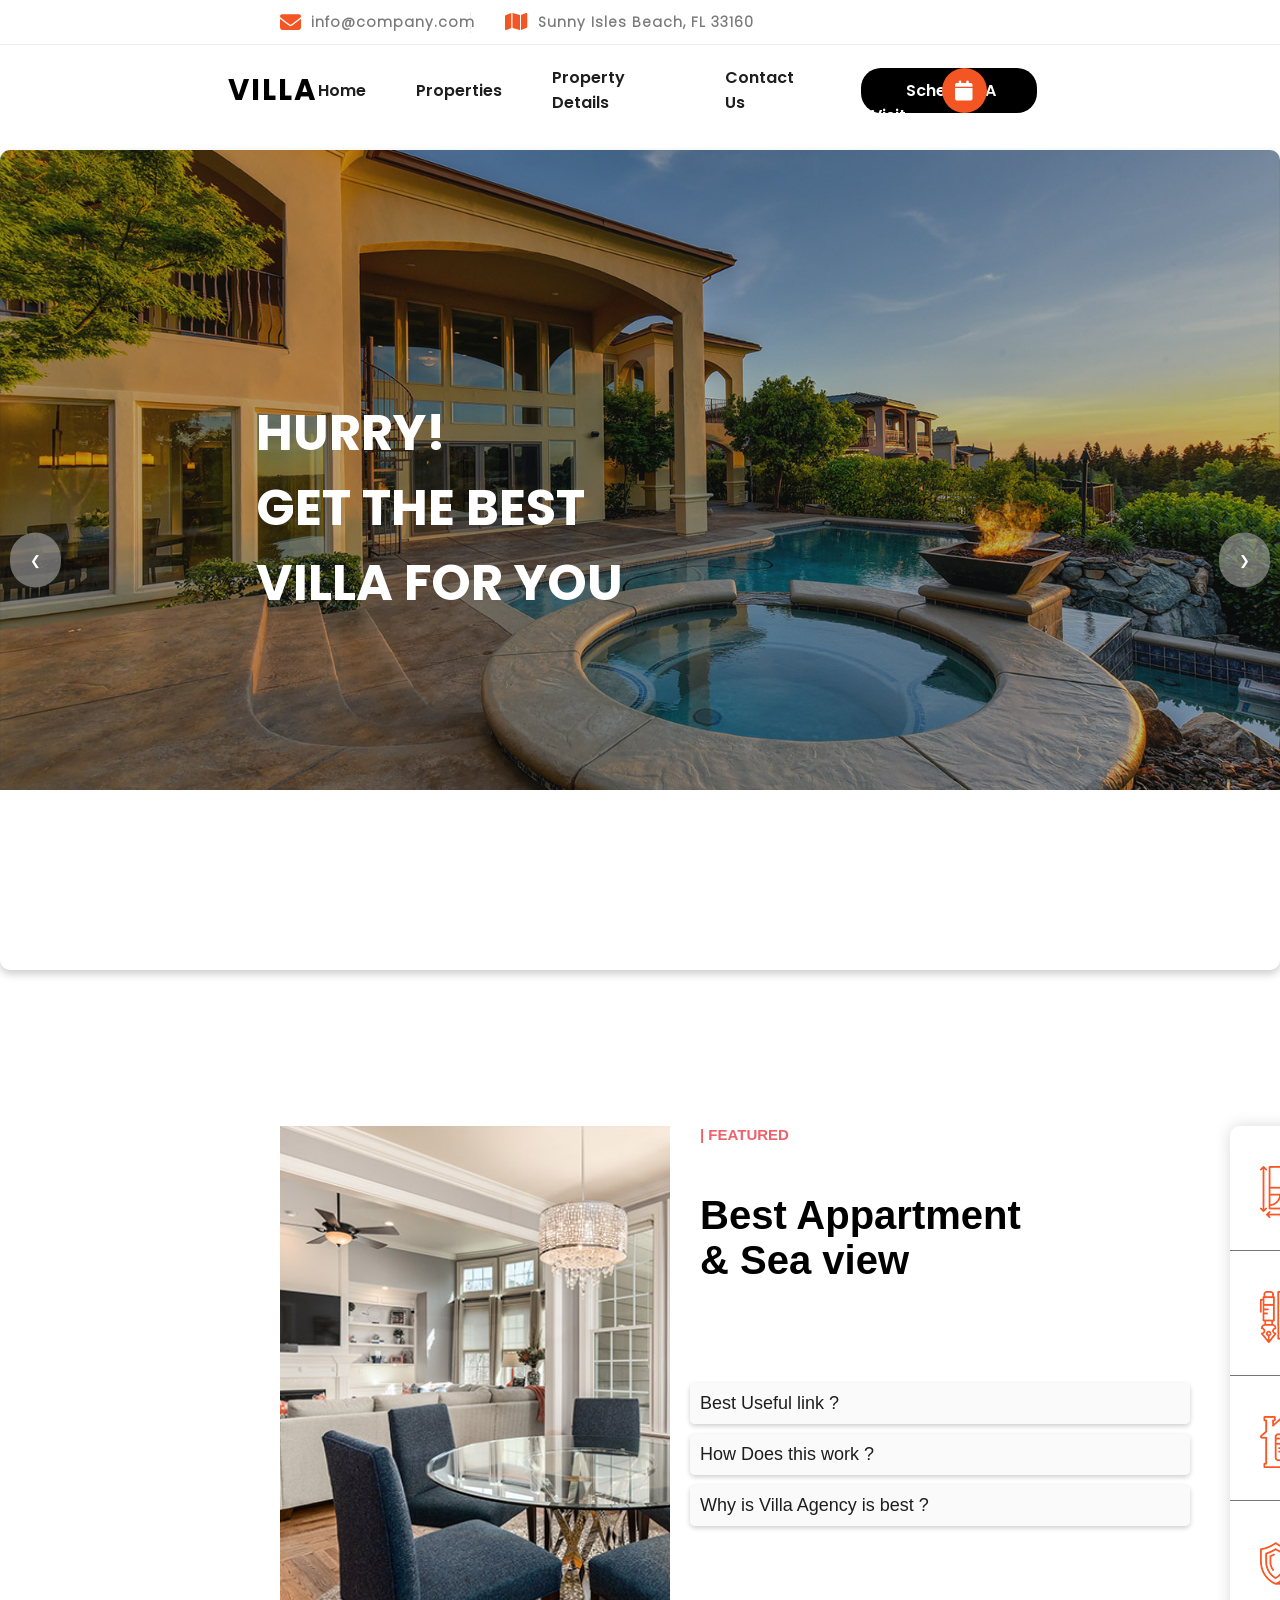
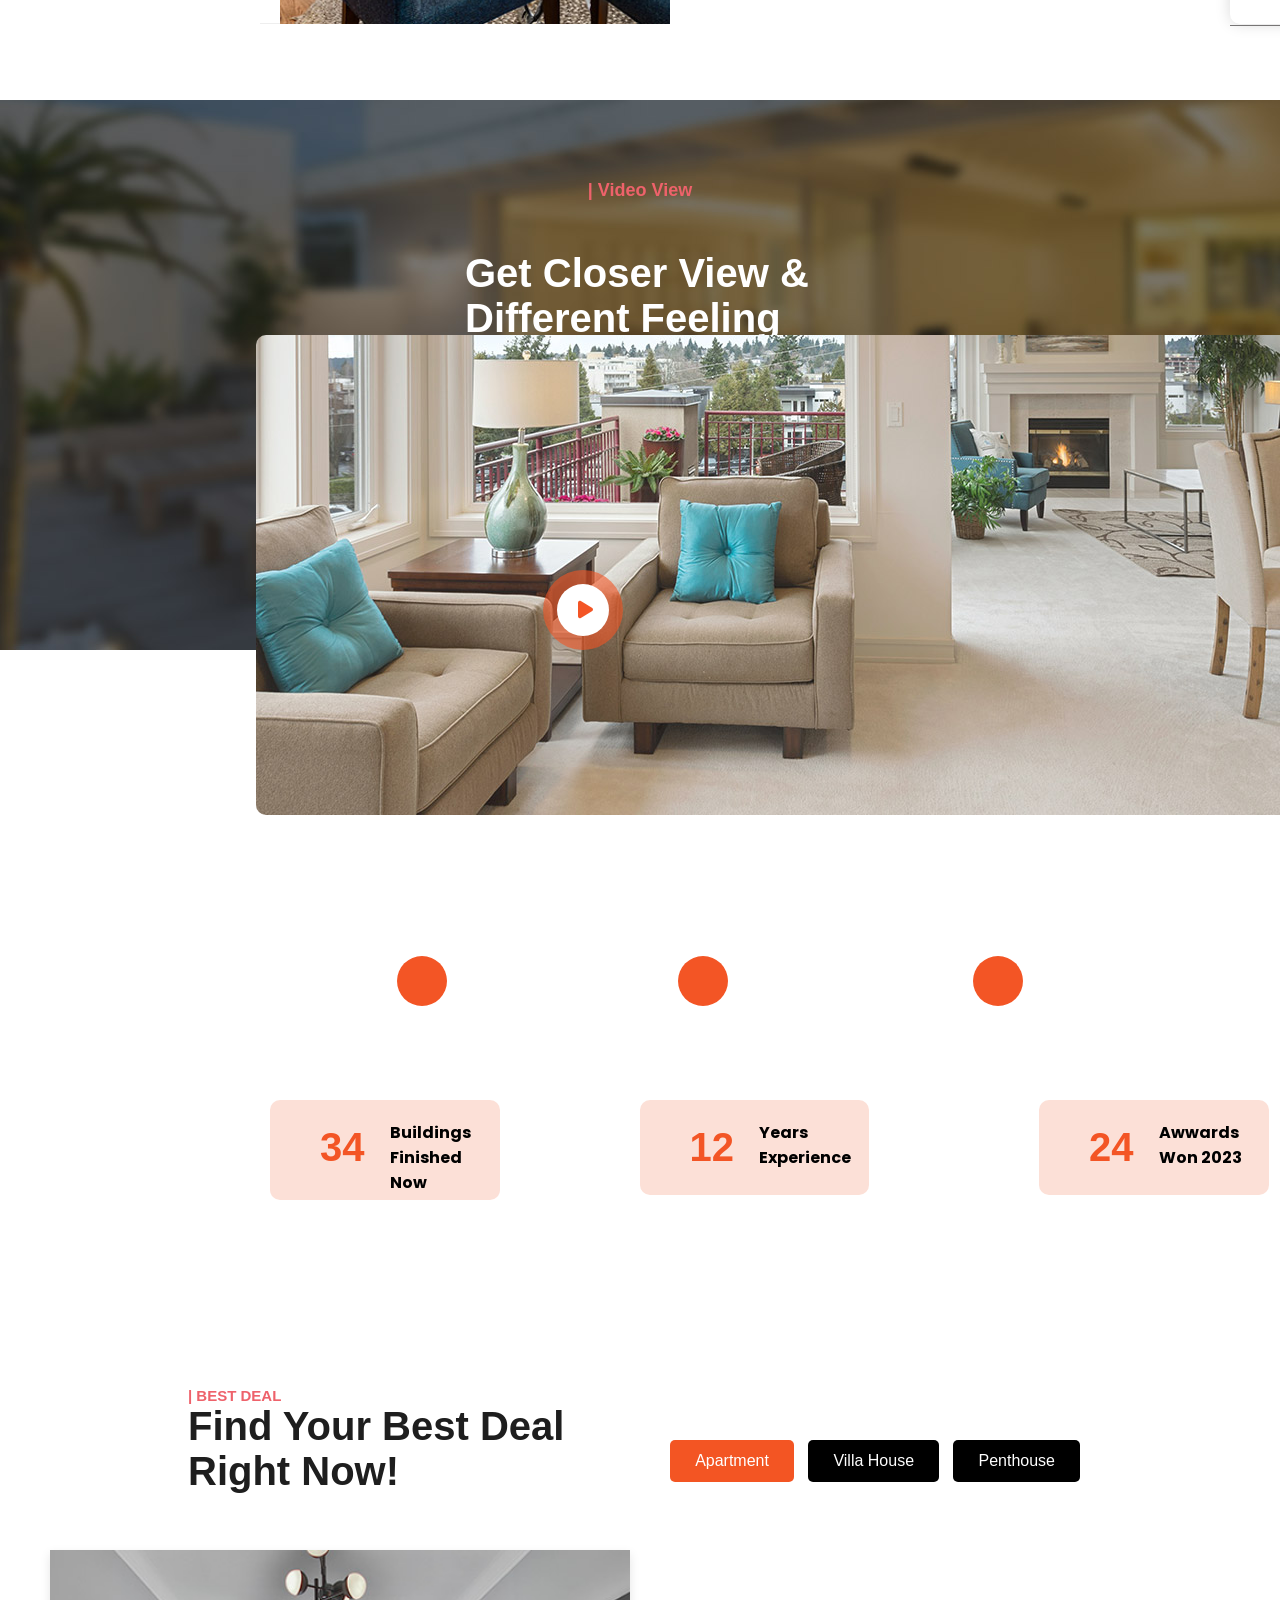
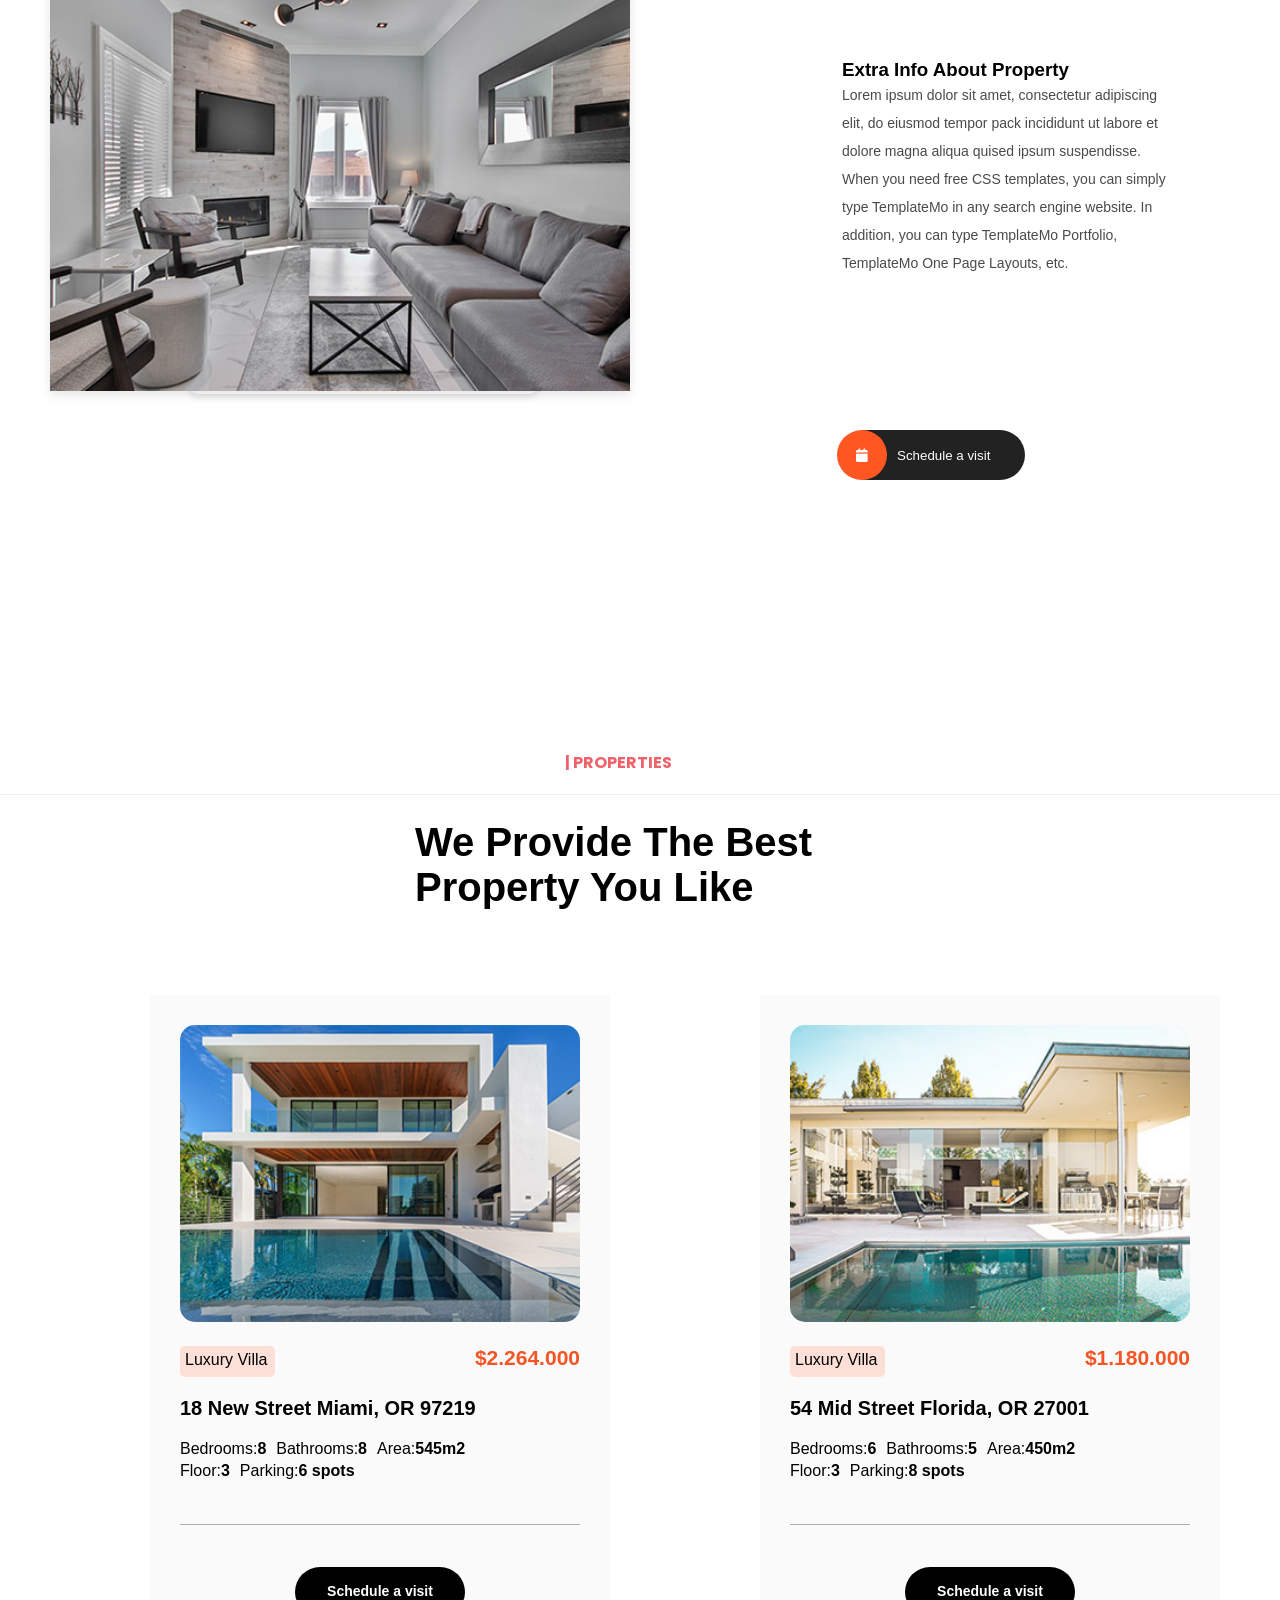
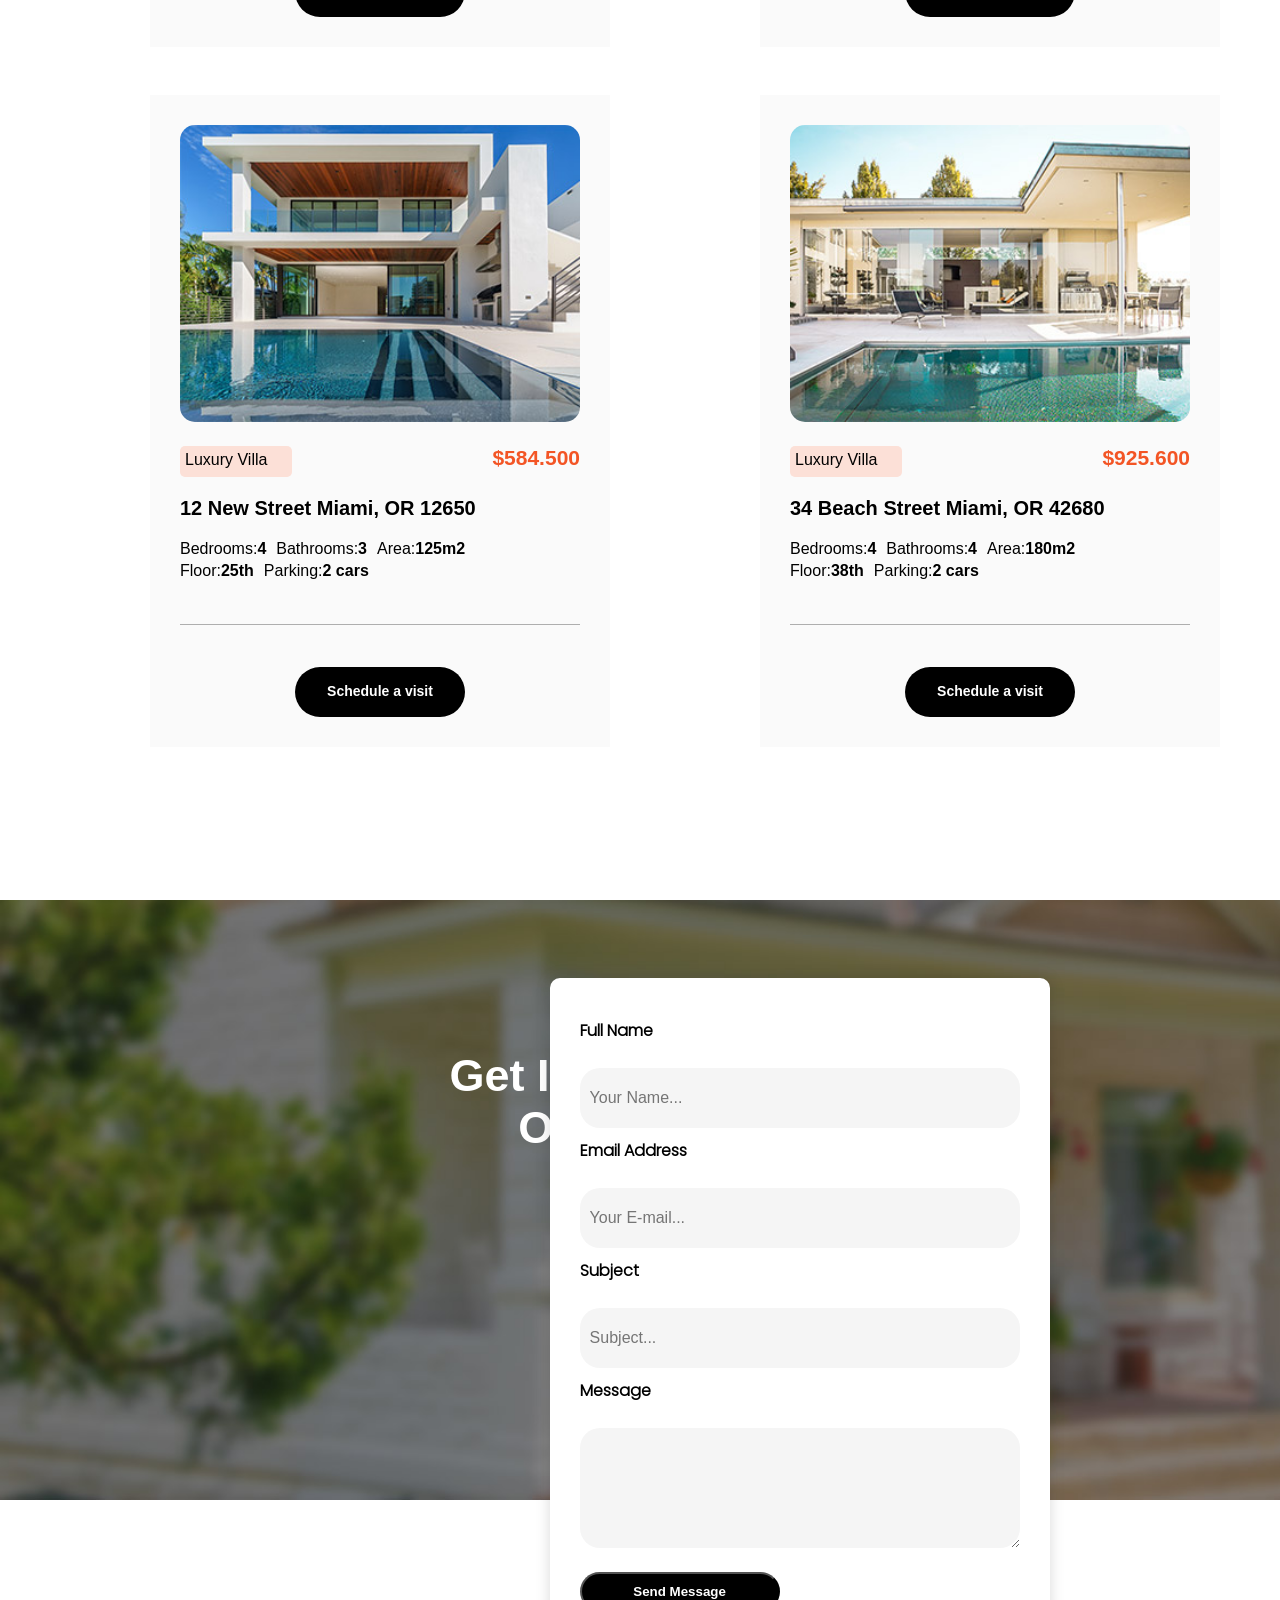
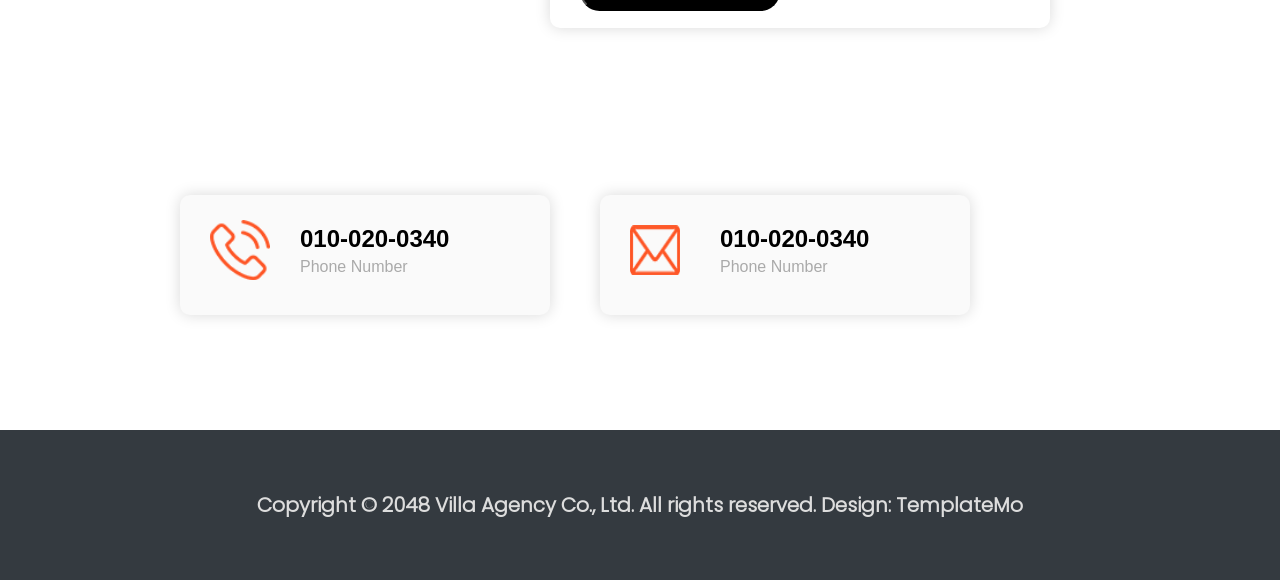
<file: index.html>
<!DOCTYPE html>
<html lang="en">
<head>
    <meta charset="UTF-8">
    <meta name="viewport" content="width=device-width, initial-scale=1.0">
    <title>villa</title>
  <link rel="stylesheet" href="project.css">
  <link rel="stylesheet" href="https://cdnjs.cloudflare.com/ajax/libs/font-awesome/6.7.2/css/all.min.css">
</head>
<body>
    <section class="s1">
   <div class="d1" >
    <div class="icon">
     <div class="i1">
      <i style="color: #f35525;" class="fa-solid fa-envelope"></i>
      <h1>info@company.com</h1>
     </div>
     <div class="i2">
      <i style="color: #f35525;"  class="fa-solid fa-map"></i>
      <h1> Sunny Isles Beach, FL 33160</h1>
     </div>
  
    </div>
    <div class="socialmedia">
      <i class="fa-brands fa-facebook"></i>
      <i class="fa-brands fa-twitter"></i>
      <i class="fa-brands fa-linkedin"></i>
      <i class="fa-brands fa-instagram"></i>
    </div>
   </div>
  <div class="d2">
    <nav onscroll=" change()"> 
        <div class="logo"> 
            <h1>VILLA</h1>

        </div> 
        <ul id="menuList"> 
            <li><a href="project591.html">Home</a></li> 
            <li><a href="property.html">Properties</a></li> 
            <li><a href="">Property Details </a></li> 
            <li><a href="">Contact Us</a></li> 
            <li class="home1">
           
              <a href="#"> Schedule A Visit</a>
            </li>
          
              <i class="fa-solid fa-calendar"></i>
          
        </ul> 
        <div class="menu-icon"> 
            <!-- <i class="fa-solid fa-bars"></i> -->
            <i class="fa-solid fa-bars-staggered" onclick="toggleMenu()"></i> 
        </div> 
    </nav> 
  </div>
  </section>
   <section class="s2">
    <div class="slider-container">
      <div class="slider">
          <div class="slide"><img src="banner-01.jpg" alt="Image 1">
            <div class="head1">
              <h2>Hurry!<br>Get the Best Villa For You</h2>
        
              </div>
            </div>
          <div class="slide"><img src="banner-02 copy.jpg" alt="Image 2"></div>
          <div class="slide"><img src="banner-03.jpg " alt="Image 3"></div>      
    </div>
     
      <button class="prev" onclick="moveSlide(-1)">&#10094;</button>
      <button class="next" onclick="moveSlide(1)">&#10095;</button>
  </div>
  </section>
  <section class="s3">
   <div class="d1">
    <img src="featured.jpg" alt="">
   </div>
   <div class="d2">
   <h6>
    | featured
   </h6>
   <h2>
    Best Appartment & Sea view
   </h2>
   <div class="btns">
    <div class="accordion">
      <div class="accordion-item">
          <button class="accordion-header">Best Useful link ?</button>
          <div class="accordion-content">Get <strong>the best villa</strong> website template in HTML CSS and Bootstrap for your business. TemplateMo provides you the best free CSS templates in the world. Please tell your friends about it.</div>
      </div>
      <div class="accordion-item">
          <button class="accordion-header">How Does this work ?</button>
          <div class="accordion-content">Dolor <strong>almesit amet</strong>, consectetur adipiscing elit, sed doesn't eiusmod tempor incididunt ut labore consectetur adipiscing elit, sed do eiusmod tempor incididunt ut labore et dolore magna aliqua.
            .</div>
      </div>
      <div class="accordion-item">
          <button class="accordion-header">Why is Villa Agency is best ?</button>
          <div class="accordion-content">Dolor <strong>almesit amet</strong>, consectetur adipiscing elit, sed doesn't eiusmod tempor incididunt ut labore consectetur adipiscing elit, sed do eiusmod tempor incididunt ut labore et dolore magna aliqua.

          </div>
      </div>
  </div>
   </div>
   </div>
   <div class="d3">
    <div class="icons">
    <div class="pic">
     <img src="info-icon-01.png" alt="#">
    </div>
    <div class="pic1">
    <h1>250 m2</h1>
    <p>Total Flat Space</p>
    </div>
    </div>
    <div class="icons">
      <div class="pic2">
      <img src="info-icon-02.png" alt="">
      </div> 
      <div class="pic3">
      <h1>Contract</h1>
      <p>Contract Ready</p>
      </div>
    </div>
    <div class="icons">
      <div class="pic4">
    <img src="info-icon-03.png" alt="">
      </div>
      <div class="pic5">
     <h1>Payment</h1>
      <p>Payment Process</p>
      </div>
    </div>
    <div class="icons" >
      <div class="pic6">
      <img src="info-icon-04.png" alt="">
      </div>
       <div class="pic7">
         <h1>Safety</h1>
         <p>24/7 Under Control</p>
      </div>
    </div>
   </div>

  </section>
  
  <section class="s4">
    <div class="image1">
     <h1>| Video View</h1>
     <h2>Get Closer View & 
      Different Feeling</h2>
    </div>
    <div class="Video1">
      <img src="video-frame.jpg" alt="">
      <div class="icon1"><a href="https://www.youtube.com/"><i class="fa-solid fa-play"></i></a></div>
    </div>
    <div class="cards">
      <div class="cardss"> 
        <div class="card1">
            <h1>34</h1>
            <p>Buildings
              Finished Now</p>
              <span style="background-color: #f35525;">
              </span>
       </div>
       
        <div class="card2">
            <h1>12</h1>
            <p>Years
              Experience</p>
              <span style="background-color: #f35525;">
      
              </span>
       </div>
       
          <div class="card3">
            <h1>24</h1>
            <p> Awwards
              Won 2023</p>
              <span style="background-color: #f35525;">
      
              </span>
          </div>
       </div>
    </div>
  </section>
   <section class="s5">
    
      <div class="inr">
          <div class="property-content">
          <h3 class="best-deal">| BEST DEAL</h3>
          <h1>Find Your Best Deal Right Now!</h1>
          <div class="property-info">
              <div class="info-box">
                  <p>Total Flat Space <span>185 m2</span></p>
                  <p>Floor number <span>34th</span></p>
                  <p>Number of rooms <span>6</span></p>
                  <p>Parking Available <span>Yes</span></p>
                  <p>Payment Process <span>Bank</span></p>
              </div>
          </div>
          <div class="property-buttons">
              <button class="active">Apartment</button>
              <button>Villa House</button>
              <button>Penthouse</button>
          </div>
      </div>
      <div class="property-image">
          <img src="deal-01.jpg" alt="Property Image">
      </div>
      <div class="property-extra">
          <h3 class="#1E1E1E">Extra Info About Property</h3>
          <p>Lorem ipsum dolor sit amet, consectetur adipiscing elit, do eiusmod tempor pack incididunt ut labore et dolore magna aliqua quised ipsum suspendisse.</p>
          <p>When you need free CSS templates, you can simply type TemplateMo in any search engine website. In addition, you can type TemplateMo Portfolio, TemplateMo One Page Layouts, etc.</p>
          <!-- <button class="schedule-btn">&#128197; Schedule a visit</button> -->

          <button class="button">
              <div class="icon"><a href=""><i class="fa-solid fa-calendar"></i></a>
              </div>
              Schedule a visit
            </button>
      </div>
      
      </div>
  
   </section>
   
   <section class="s6">
       <div class="d1">
        <h2>| Properties</h2>
        <h1>
          We Provide The Best Property You Like
        </h1>
       </div>
  
    <div class="d2">
      <div class="d21">
        <div class="image2">
          <img src="property-01.jpg" alt="#">
          <div class="hello">
           <p>Luxury Villa</p>
           <h1>$2.264.000</h1>
          </div>
          <div class="hello1">
            <h2>18 New Street Miami, OR 97219</h2>
          </div>
          <div class="hello2"> 
            Bedrooms: <strong> 8</strong> <p> Bathrooms:</p> <strong> 8</strong> <p>Area:</p> <strong>545m2</strong> 
            
          </div>
           <div class="hello21">
             Floor: <strong>3 </strong> <p>Parking:</p> <strong>6 spots</strong>
            </div>
            <div class="hello3">
              <button>
                <h1>
                  Schedule a visit
                </h1>
              </button>
            </div>
        </div>
      </div>
      <div class="d21">
        <div class="image2">
          <img src="property-02.jpg" alt="#">
          <div class="hello">
           <p>Luxury Villa</p>
           <h1>$1.180.000</h1>
          </div>
          <div class="hello1">
            <h2>54 Mid Street Florida, OR 27001</h2>
          </div>
          <div class="hello2"> 
            Bedrooms: <strong> 6</strong> <p> Bathrooms:</p> <strong> 5</strong> <p>Area:</p> <strong>450m2</strong> 
            <br>  
          </div>
           <div class="hello21">
             Floor: <strong>3 </strong> <p>Parking:</p> <strong>8 spots</strong>
            </div>
            <div class="hello3">
              <button class="btn1">
                <h1>
                  Schedule a visit
                </h1>
              </button>
            </div>
        </div>
      </div>
      <div class="d21">
        <div class="image2">
          <img src="property-03.jpg" alt="#">
          <div class="hello">
           <p>Luxury Villa</p>
           <h1>$1.460.000</h1>
          </div>
          <div class="hello1">
            <h2>26 Old Street Miami, OR 38540</h2>
          </div>
          <div class="hello2"> 
            Bedrooms: <strong> 5</strong> <p> Bathrooms:</p> <strong> 4</strong> <p>Area:</p> <strong>225m2</strong> 
            <br>  
          </div>
           <div class="hello21">
             Floor: <strong>3 </strong> <p>Parking:</p> <strong>10 spots</strong>
            </div>
            <div class="hello3">
              <button>
                <h1>
                  Schedule a visit
                </h1>
              </button>
            </div>
        </div>
      </div>
    </div>
    <div class="d3">
      <div class="d21">
        <div class="image2">
          <img src="property-01.jpg" alt="#">
          <div class="hello">
           <p>Luxury Villa</p>
           <h1>$584.500</h1>
          </div>
          <div class="hello1">
            <h2>12 New Street Miami, OR 12650</h2>
          </div>
          <div class="hello2"> 
            Bedrooms: <strong> 4</strong> <p> Bathrooms:</p> <strong> 3</strong> <p>Area:</p> <strong>125m2</strong> 
            
          </div>
           <div class="hello21">
             Floor: <strong>25th </strong> <p>Parking:</p> <strong>2 cars</strong>
            </div>
            <div class="hello3">
              <button>
                <h1>
                  Schedule a visit
                </h1>
              </button>
            </div>
        </div>
      </div>
      <div class="d21">
        <div class="image2">
          <img src="property-02.jpg" alt="#">
          <div class="hello">
           <p>Luxury Villa</p>
           <h1>$925.600</h1>
          </div>
          <div class="hello1">
            <h2>34 Beach Street Miami, OR 42680</h2>
          </div>
          <div class="hello2"> 
            Bedrooms: <strong> 4</strong> <p> Bathrooms:</p> <strong> 4</strong> <p>Area:</p> <strong>180m2</strong> 
            <br>  
          </div>
           <div class="hello21">
             Floor: <strong>38th </strong> <p>Parking:</p> <strong>2 cars</strong>
            </div>
            <div class="hello3">
              <button class="btn1">
                <h1>
                  Schedule a visit
                </h1>
              </button>
            </div>
        </div>
      </div>
      <div class="d21">
        <div class="image2">
          <img src="property-03.jpg" alt="#">
          <div class="hello">
           <p>Luxury Villa</p>
           <h1>$450.000</h1>
          </div>
          <div class="hello1">
            <h2>22 New Street Portland, OR 16540</h2>
          </div>
          <div class="hello2"> 
            Bedrooms: <strong> 3</strong> <p> Bathrooms:</p> <strong> 2</strong> <p>Area:</p> <strong>126m2</strong> 
            <br>  
          </div>
           <div class="hello21">
             Floor: <strong>26th</strong> <p>Parking:</p> <strong>3 cars</strong>
            </div>
            <div class="hello3">
              <button>
                <h1>
                  Schedule a visit
                </h1>
              </button>
            </div>
        </div>
      </div>
    </div>
   </section>

   <section class="s7">
    <div class="text"> <h2>| Contact Us</h2>
      <h1>Get In Touch With Our Agents</h1>
    </div>
      <div class="container">
        <form>
            <label for="name">Full Name</label>
            <input type="text" id="name" placeholder="Your Name...">
            
            <label for="email">Email Address</label>
            <input type="email" id="email" placeholder="Your E-mail...">
            
            <label for="subject">Subject</label>
            <input type="text" id="subject" placeholder="Subject...">
            
            <label for="message">Message</label>
            <textarea 
                 id="message" placeholder="Your Message.." >
             
            </textarea>
            
            <button type="submit" class="btn">Send Message</button>
        </form>
    </div>
   </section>
   <section class="s8">
      <div class="Contacts">
        <div class="call">
         <div class="phone">
          <img src="phone-icon.png" alt="">
         </div>
         <div class="text">
          <h2>010-020-0340</h2>
          <a href=""> Phone Number</a>
         </div>
        </div>
        <div class="mail">
          <div class="phone">
            <img src="email-icon.png" alt="">
           </div>
          <div class="text">
            <h2>010-020-0340</h2>
            <a href=""> Phone Number</a>
           </div>
        </div>
      </div>



      <div class="copyright">
        <h1>Copyright © 2048 Villa Agency Co., Ltd. All rights reserved. Design: TemplateMo</h1>
      </div>
   </section>

































    <script> 
      let menuList = document.getElementById("menuList") 
      menuList.style.maxHeight = "0px"; 

      function toggleMenu(){ 
          if(menuList.style.maxHeight == "0px") 
          { 
              menuList.style.maxHeight = "300px"; 
          } 
          else{ 
              menuList.style.maxHeight = "0px"; 
          } 
      } 
      let slideIndex = 0;
        const slides = document.querySelectorAll(".slide");
        function moveSlide(n) {
            slideIndex += n;
            if (slideIndex >= slides.length) 
            slideIndex = 0;
            if (slideIndex < 0) 
            slideIndex = slides.length - 1;
            document.querySelector(".slider").style.transform = `translateX(${-slideIndex * 100}%)`;
        }
      let animate =  document.querySelectorAll(".accordion-header").forEach(button => {
            button.addEventListener("click", () => {
                const accordionItem = button.parentElement;
                accordionItem.classList.toggle("active");
                
            });
        });
        

  </script>  
</body>
</html>
</file>
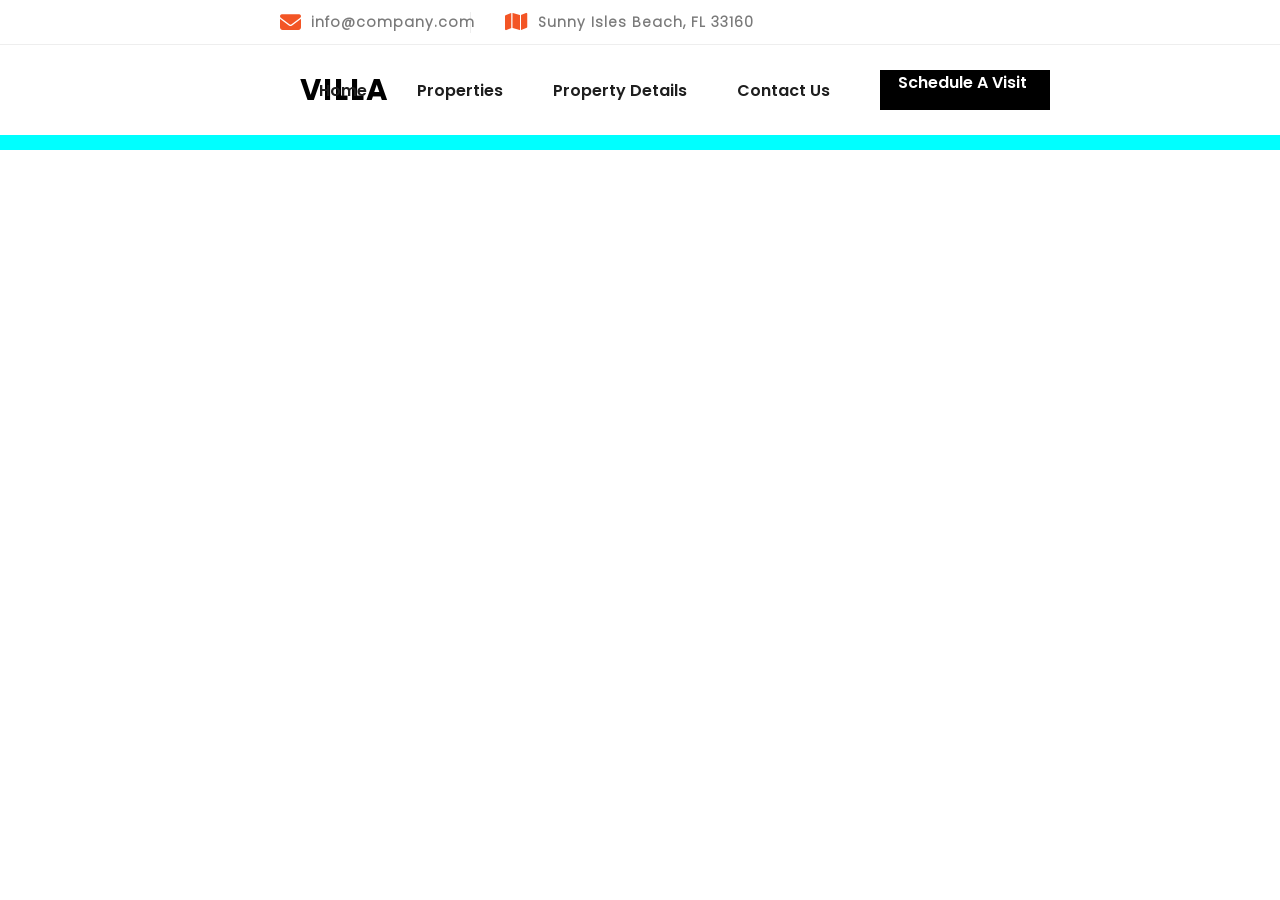
<file: property.html>
<!DOCTYPE html>
<html lang="en">
<head>
    <meta charset="UTF-8">
    <meta name="viewport" content="width=device-width, initial-scale=1.0">
    <title>villa property-01</title>
    <link rel="stylesheet" href="propery.css">
  <link rel="stylesheet" href="https://cdnjs.cloudflare.com/ajax/libs/font-awesome/6.7.2/css/all.min.css">

</head>
<body>
    <section class="s1">
        <div class="d1" >
         <div class="icon">
          <div class="i1">
           <i style="color: #f35525;" class="fa-solid fa-envelope"></i>
           <h1>info@company.com</h1>
          </div>
          <div class="i2">
           <i style="color: #f35525;"  class="fa-solid fa-map"></i>
           <h1> Sunny Isles Beach, FL 33160</h1>
          </div>
       
         </div>
         <div class="socialmedia">
           <i class="fa-brands fa-facebook"></i>
           <i class="fa-brands fa-twitter"></i>
           <i class="fa-brands fa-linkedin"></i>
           <i class="fa-brands fa-instagram"></i>
         </div>
        </div>
       <div class="d2">
         <nav> 
             <div class="logo"> 
                 <h1>VILLA</h1> 
             </div> 
             <ul id="menuList"> 
                 <li><a href="project591.html">Home</a></li> 
                 <li><a href="">Properties</a></li> 
                 <li><a href="">Property Details </a></li> 
                 <li><a href="">Contact Us</a></li> 
                 <li class="home1">
                   <i class="fa-solid fa-calendar"></i>
                   <a href="#"> Schedule A Visit</a>
                 </li>
                 
             </ul> 
             <div class="menu-icon"> 
                 <!-- <i class="fa-solid fa-bars"></i> -->
                 <i class="fa-solid fa-bars-staggered" onclick="toggleMenu()"></i> 
             </div> 
         </nav> 
       </div>
       </section>

       <section>

       </section>
</body>
</html>
</file>
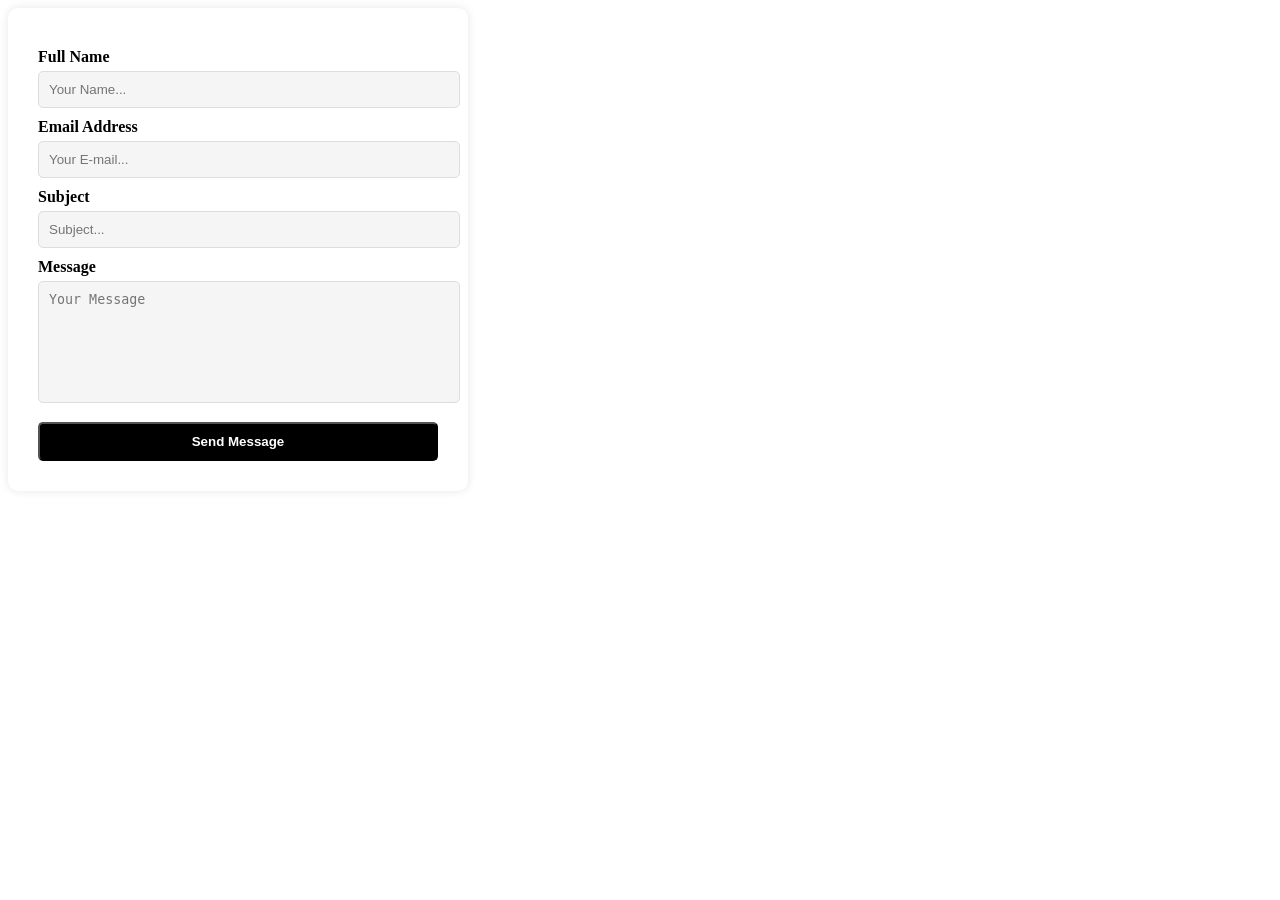
<file: timepass2.html>
<!DOCTYPE html>
<html lang="en">
<head>
    <meta charset="UTF-8">
    <meta name="viewport" content="width=device-width, initial-scale=1.0">
    <title>Contact Form</title>
    <style>
        .d5 {
            font-family: Arial, sans-serif;
            background-color: #f8f9fa;
            display: flex;
            justify-content: center;
            align-items: center;
            height: 100vh;
            margin: 0;
        }
        .container {
            background: #fff;
            padding: 30px;
            border-radius: 10px;
            box-shadow: 0 0 10px rgba(0, 0, 0, 0.1);
            width: 400px;
        }
        label {
            font-weight: bold;
            display: block;
            margin: 10px 0 5px;
        }
        input, textarea {
            width: 100%;
            padding: 10px;
            border: 1px solid #ddd;
            border-radius: 5px;
            background: #f5f5f5;
            outline: none;
        }
        textarea {
            height: 100px;
            resize: none;
        }
        .btn {
            display: block;
            width: 100%;
            background: black;
            color: white;
            padding: 10px;
            text-align: center;
            border-radius: 5px;
            margin-top: 15px;
            text-decoration: none;
            font-weight: bold;
        }
        .btn:hover {
            background: #333;
        }
    </style>
</head>
<body>
    <div class="container">
        <form>
            <label for="name">Full Name</label>
            <input type="text" id="name" placeholder="Your Name...">
            
            <label for="email">Email Address</label>
            <input type="email" id="email" placeholder="Your E-mail...">
            
            <label for="subject">Subject</label>
            <input type="text" id="subject" placeholder="Subject...">
            
            <label for="message">Message</label>
            <textarea id="message" placeholder="Your Message"></textarea>
            
            <button type="submit" class="btn">Send Message</button>
        </form>
    </div>
</body>
</html>
</file>
<file: project.css>
*{
    margin: 0%;
    padding: 0%;
    box-sizing: border-box;
}
/* body{
  position: relative;
} */
.s1{
    /* background-color: aqua;   */
    height: 150px;
    width: 100%;  
}
.d1{
    background-color: white;
    height: 45px;
    border-bottom: 1.5px solid #eee;
  display: flex;
  align-items: center;

}
.icon{
    width: 500px;
    height: 40px;
    /* background-color: white; */
    display: flex;
    justify-content: center;
    align-items: center;
    margin-left: 280px;
    /* border-right: 5px  solid #7a7a7a ; */
  
}
.icon .i1{
     display: flex;
     justify-content: center;
     align-items: center;
     /* background-color: rebeccapurple; */
    & i{
        font-size: 21px;
    }
  & h1{
     color: #7a7a7a;
     font-size: 14px;
     font-family: myFont1;
     letter-spacing: 1px;
     margin-left: 10px;
     border-right: 1.5px solid #eee;
     /* background-color: aqua; */
     width: 160px;
  }
}
.icon .i2{
    display: flex;
    justify-content: center;
    align-items: center;
    margin-left: 20px;
    width: 280px;
    /* background-color: aqua; */
   & i{
       font-size: 20px;
       /* margin-left: -50px; */
   }
 & h1{
    color: #7a7a7a;
    font-size: 14px;
    font-family: myFont1;
    letter-spacing: 1px;
    margin-left: 10px;
    /* border-right: 1.5px solid #eee; */
    /* background-color: aqua; */
    width: 220px;
 }
}
.socialmedia{
    /* background-color: aquamarine; */
    width: 200px;
    height: 40px;
    display: flex;
    justify-items: center;
    align-items: center;
    margin-left: 650px;
    & i{
        background-color: #cdcdcd;
        margin-left: 15px;
        height: 30px;
        width: 30px;
        padding: 6px;
        text-align: center;
        border-radius: 20px;
        font-size: 16px;
        color: #fff;
        
    }
}
*{ 
    margin: 0; 
    padding: 0; 
    box-sizing: border-box; 
    font-family: sans-serif; 
} 
  
nav{ 
    padding: 10px 30px; 
    display: flex; 
    align-items: center; 
    justify-content: space-between; 
    background-color: #ffffff; 
    position: fixed; 
    right: 10%;
    height: 90px; 
    z-index: 1;
    width: 80%;
} 
 
.logo{ 
    color: #000000; 
    letter-spacing: 2px;
    font-size: 25px;
    margin-left: 70px;
    & h1{
      font-family: myFont;
    }
} 
 
nav ul{ 
    display: flex; 
    gap: 50px; 
    align-items: center; 
   /* position: absolute;
   right: 18%; */
    margin-right: 85px;
} 
 
nav ul li{ 
    list-style-type: none; 
} 
 
nav ul li a{ 
    text-decoration: none; 
    color: #1e1e1e; 
    font-family: myFont2;
} 
 .home1 {
    background-color: #000000;
    height: 45px;
    width: 190px;
    padding: 10px;
    border-radius: 20px;
    
    & a{
        color: white;
        margin-left: 35px;
    }
   
 }
 #menuList i{
     position: absolute;
     color: white;
     left: 79.5%;
     font-size: 20px;
     background-color:#F35523 ;
     height: 45px;
     width: 45px;
     border-radius: 25px;
      padding: 13px;
 }
.menu-icon{ 
    display:none; 
} 
 
.menu-icon i{ 
    color: #fff; 
    font-size: 30px; 
} 


 .s2{
    height: 600px;
    width: 100%;
    /* background-color:rgb(0, 0, 0) ; */
 }   
.slider-container
 {
     position: relative;
    width:100% ;
    height: 820px;
    overflow: hidden;
    border-radius: 10px;
    box-shadow: 0 4px 8px rgba(0,0,0,0.2);
    

 }
.slider
 { 
    display: flex; 
    transition: transform 0.5s ease-in-out; 
}
.slide 
{
      min-width: 100%;
      & .head1{
        position: absolute;
        left: 20%;
        top: 30%;
        /* background-color: aqua; */
        width: 370px;
        
        & h2{
         color: white;
         text-transform: uppercase;
        font-family: myFont;
        font-size: 50px;
        }
      }    
 }
.slide img 
{ 
    width: 100%;
     display: block; 
}
.prev, .next {
     position: absolute;
      top: 50%;
       transform: translateY(-50%); 
       background: rgba(195, 193, 193, 0.5);
        color: white; 
        border-radius: 40px;
        border: none;
         padding: 20px;
          cursor: pointer;
        
        }


.prev {
     left: 10px;
     }
.next {
     right: 10px; 
    }

.s3{
    /* background-color: red; */
    height: 650px;
    margin-top: 300px;
    /* width: 100%;  */
    display: flex;
    align-items: center;
}    
.s3 .d1{
    /* background-color: #000000; */
    height: 498px;
    width: 414px;
    margin-left: 260px;
     
    & img{
        height: 498px;
        width: 390px;
        margin-left: 20px;
    }
}
.s3 .d2{
    /* background-color: #00753a; */
    height: 498px;
    width: 500px;
    margin-left: 20px;
   & h6{
    
    color:#EE626B;
    font-size: 15px;
    text-transform: uppercase;
    margin-left: 10px;
   } 
   & h2{
      color: #000000;
      /* background-color: aqua; */
      width: 350px;
      font-size: 40px;
      margin-top: 50px;
      margin-left: 10px
   }
   & .btns{
     display: flex;
     flex-direction: column;
     justify-content: center;
     margin-top: 100px;
    
 }

   }
.accordion {
  width: 500px;
}
.accordion-item {
  background: white;
  margin-bottom: 10px;
  border-radius: 5px;
  overflow: hidden;
  box-shadow: 0 2px 5px rgba(0, 0, 0, 0.2);
}
.accordion-header {
  background: #fafafa;
  color: #1e1e1e;
  padding: 10px;
  cursor: pointer;
  font-size: 18px;
  border: none;
  width: 100%;
  text-align: left;
}
.accordion-content {
  display: none;
  padding: 10px;
  background: #fafafa;
  color: #333;
  height: 100px;
}
.accordion-item.active .accordion-content {
  display: block;
  transition-duration: 2s ;
}
.s3 .d3{
    /* background-color: #EE626B; */
    height: 498px;
    width: 350px;
    margin-left: 40px;
    box-shadow: 0px 0px 15px rgba(0, 0, 0, 0.15);
    border-radius: 10px;
}
.d3 .icons{
    display: flex;
    height: 125px;
    /* background-color: #00753a; */
    border-bottom: 0.1px solid rgb(119, 117, 117) ;
    & .pic{
      margin-left: 30px;
      margin-top: 40px;
     
    }
    & .pic1{
        margin-top: 40px;
        margin-left: 20px ;
        & h1{
            font-family: myFont;        
           }
           & p{
             color: #AAAAAA;
           }
      }
      & .pic2{
        margin-left: 30px;
        margin-top: 40px;
      }
      & .pic3{
          margin-top: 40px;
          margin-left: 20px ;
          & h1{
            font-family: myFont;
           }
           & p{
             color: #AAAAAA;
             /* font-family: myFont1; */
           }
        }

     & .pic4{
            margin-left: 30px;
            margin-top: 40px;
          }
     & .pic5{
              margin-top: 40px;
              margin-left: 20px ;
              & h1{
                font-family: myFont;         
               }
               & p{
                 color: #AAAAAA;
               }
    }   
  
    & .pic6{
        margin-left: 30px;
        margin-top: 40px;
      }
      & .pic7{
          margin-top: 40px;
          margin-left: 20px ;

          & h1{
            font-family: myFont;         
           }
           & p{
             color: #AAAAAA;
           }
        }
}


.s4{
  /* background-color: chartreuse; */
  height: 650px;
  /* display: flex; */
  & .image1{
    height: 550px;
    background-color: #000000;
    width: 100%;
    background: url(video-bg.jpg);
    display: flex;
    flex-direction: column;
    align-items: center;
    /* justify-content: center; */
    /* align-items: center; */
    & h1{
      color: #EE626B;
      font-size: 18px;
       margin-top: 80px;
    }
    & h2{
      /* color: #EE626B; */
      font-size: 40px;
       margin-top: 50px;
       color: #ffffff;
       width: 350px;
    }
  }
}
.s4 .Video1{
    height: 480px;
    /* background-color: #000000; */
    width: 70%;
    /* margin-top: -100px; */
    position: absolute;
    top: 215%;
    right: 10%;
    & img{
      border-radius: 10px;
    }
    & .icon1{
      position: absolute;
      top: 49%;
      right: 59%;
        height: 80px;
        width: 80px;
        border-radius: 50px;
        padding-top: 14px;
        padding-left: 14px;
        background-color: #f3552597;
      & a{
        color: #f35525;
        
       
       
        text-decoration: none;
        & i{
          font-size: 20px;
          background-color: white;
          width: 52px;
          height: 52px;
          text-align: center;
          padding-top: 16px;
          padding-left: 5px;
          border-radius: 30px;

        }
      }
    }
  }
 .s4 .cards{
  /* background-color: #000000; */
  height: 500px;
  margin-top:200px;
   font-family: myFont2;
   display: flex;
 }
 .cardss{
  height: 400px;
  width: 75%;
  /* background-color: red; */
  margin-left: 12.5%;
  display: flex;
  & .card1 {
    background-color: #fce0d7;
    /* height: 100px;
    width: 280px; */
    width: 270px;
    height: 100px;
    margin-left: 110px;
    margin-top: 250px;
   border-radius: 10px;
   display: flex;
   margin-right: 20px;
  }
 }
 .card1 {
 
   & h1{
    font-size: 40px;
    margin-top: 25px;
    margin-left: 50px;
    color: #f35525;
   }
    & p{
      /* background-color: #cdcdcd; */
      font-family: myFont;
      font-size:16px ;
      width: 110px;
      height: 55px;
      margin-top: 20px;
      margin-left: 25px;
    }
    & span{
      height: 50px;
      width: 50px;
      border-radius: 30px;
      position: absolute;
      top: 284%;
      left: 31%;
    }
 }

.card2 {
  background-color: #fce0d7;
  height: 95px;
  width: 270px;
  margin-left: 120px;
  margin-top: 250px;
 border-radius: 10px;
 display: flex;
 & h1{
  font-size: 40px;
  margin-top: 25px;
  margin-left: 50px;
  color: #f35525;
 }
  & p{
    /* background-color: #cdcdcd; */
    font-family: myFont;
    font-size:16px ;
    width: 110px;
    height: 55px;
    margin-top: 20px;
    margin-left: 25px;
  }
  & span{
    height: 50px;
    width: 50px;
    border-radius: 30px;
    position: absolute;
    top: 284%;

    left: 53%;
  }
 }
 .card3 {
  background-color: #fce0d7;
  height: 95px;
  width: 270px;
  margin-left: 170px;
  margin-top: 250px;
 border-radius: 10px;
 display: flex;
 & h1{
  font-size: 40px;
  margin-top: 25px;
  margin-left: 50px;
  color: #f35525;
 }
  & p{
    /* background-color: #cdcdcd; */
    font-family: myFont;
    font-size:16px ;
    width: 110px;
    height: 55px;
    margin-top: 20px;
    margin-left: 25px;
  }
  & span{
    height: 50px;
    width: 50px;
    border-radius: 30px;
    position: absolute;
    top: 284%;

    left: 76%;
  }
 }
 
 .s5 {
  display: flex;
  justify-content: center;
  align-items: center;
  padding: 50px;
  background: #ffffff;
  position: relative;
  /* background-color: gold; */
  height: 900px;
  margin-top: 500px;
}

.inr{
  display: flex;
  justify-content: space-between;
  align-items: center;
  width: 80%;
  height: 80%;
  /* background-color: aqua; */
}

.property-content {
  width: 450px;
  
  margin-left: 20px;
  /* background-color: aqua; */
}

.best-deal {
  color: #EE626B;
  font-size: 15px;
  font-weight: bold;
  text-transform: uppercase;
}
.inr h1{
  font-size: 40px;
  color: #1E1E1E;
  font-weight: bold;
}

.property-info {
  margin: 20px 0;
  width: 65%;
  height: 400px;
  /* background-color: red; */
}

.info-box {
  background: #ffffff;
  padding: 15px;
  border-radius: 10px;
  box-shadow: 0 4px 6px rgba(0, 0, 0, 0.1);
  height: 100%;
  width:  120%;
  margin-top: 100px;
}

.info-box p {
  display: flex;
  justify-content: space-between;
  font-size: 20px;
  border-bottom: 1px solid #ddd;
  padding: 10px 0;
  height: 70px;
  color: #AAAAAA;
}
.property-info .info-box p span {
  color: #1E1E1E;
  font-size: 20px;
  font-weight: bold;
}

.property-buttons {
  position: absolute;
  top: 190px;
  right: 190px;
  /* background-color: #EE626B; */
}

.property-buttons button {
  padding: 12px 25px;
  border: none;
  cursor: pointer;
  font-size: 16px;
  margin-right: 10px;
  border-radius: 5px;
  background: black;
  color: white;
}

.property-buttons .active {
  background: #F35523;
}

.property-image img {
  position: absolute;
  top: 300px;
  right: 650px;
  width: 580px;
  /* border-radius: 10px; */
  box-shadow: 0 4px 10px rgba(0, 0, 0, 0.1);
  /* margin-top: 180px; */
}

.property-extra {
  display: flex;
  flex-direction: column;
  justify-content: center;
  width: 340px;
  height: 400px;
  /* background-color: #EE626B; */
  margin-top: 135px;
  margin-right: -70px;
}

.property-extra p {
  font-size: 14px;
  color: #4A4A4A;
  line-height: 200%;
}

/* .schedule-btn {
  display: flex;
  align-items: center;
  justify-content: center;
  padding: 12px;
  background: black;
  color: white;
  border: none;
  border-radius: 5px;
  cursor: pointer;
  font-size: 16px;
  margin-top: 50px;
}

.schedule-btn:hover {
  background: orange;
} */

.button {
  position: absolute;
  display: inline-flex;
  align-items: center;
  background-color: #222; /* Dark background */
  color: white;
  height: 50px;
  padding: 13px 35px;
  border: none;
  border-radius: 30px; /* Rounded corners */
  font-family: sans-serif;
  cursor: pointer;
  bottom: 70px;
}

.button .icon {
  background-color: #ff5722; /* Orange circle */
  width: 50px;
  height: 50px;
  border-radius: 50%; /* Circle shape */
  display: flex;
  justify-content: center;
  align-items: center;
  margin-right: 10px;
  margin-left: -40px;
}

a{
  color: white;
}

.button .icon img {
  width: 20px; /* Adjust icon size as needed */
  height: 20px;
}

.s6{
  /* background-color: skyblue; */
  height: 1500px;
  margin-top: 200px;
 
  /* align-items: center; */
  
}
.s6 .d1{
  /* background-color: #ff0000; */
  display: flex;
  flex-direction: column;
  & h2{
    color: #EE626B;
    height: 18px;
    width: 150px;
   text-transform: uppercase;
   font-family: myFont;
    font-size: 16px;
    padding-bottom:20px ;
  }
  & h1{
    height: 111px;
    width: 450px;
    font-size: 40px;
    margin-top: 50px;
  }
}

.s6 .d2 {
  display: flex;
    /* background-color: red; */
    height: 700px;
    margin-top: 200px;
  
}


.d21{
  background-color: #fafafa;
  margin-left: 150px;
  height: 652px;
  width: 460px;
  padding: 30px;
  /* justify-self: center; */
  & .image2{
    /* background-color: #000000; */
    width: 400px;
    height: 500px;
    border-bottom: 1px solid #aeaeae;
     
    & img{
     width: 100%;
     border-radius: 15px;

    }

    .hello{
      /* background-color: green; */
      display: flex;
      margin-top: 20px;

      & p{
        background-color: #fce0d7;
        width: 150px;
        height: 31px;
        padding: 9px;
        border-radius: 5px;
      }
      & h1{
        margin-left: 200px;
        color: #f35525;
        font-size: 21px;
      }
    }
    & .hello1{
      margin-top: 20px;
      & h2{
        font-size: 20px;
      }
    
    }
    & .hello2{
      display: flex;
      /* background-color: #333; */
      height: 20px;
      margin-top: 20px;
      & p{
        margin-left: 10px;
      }
    }
    & .hello21{
      display: flex;
      /* background-color: #333; */
      height: 20px;
      margin-top: 2px;
      /* margin-left: 10px; */
      & p{
        margin-left: 10px;
      }
    }
    & .hello3{
      /* background-color: #000000; */
      margin-top: 60px;
      height: 100px;
      display: flex;
      justify-content: center;
      align-items: center;

      & button{
        background-color: #000000;
        height: 50px;
        width: 170px;
        border: none;
        border-radius: 25px;
          & h1{
            text-decoration: none;
            color: white ;
            font-size: 14px;
            height: 100%;
            width: 100%;
          }
      }
    }
   }
}
.s6 .d3 {
  display: flex;
    /* background-color: red; */
    height: 700px;
    /* margin-top: 50px; */
  
}


.d21{
  background-color: #fafafa;
  margin-left: 150px;
  height: 652px;
  width: 460px;
  padding: 30px;
  /* justify-self: center; */
  & .image2{
    /* background-color: #000000; */
    width: 400px;
    height: 500px;
    border-bottom: 1px solid #aeaeae;
     
    & img{
     width: 100%;
     border-radius: 15px;

    }

    .hello{
      /* background-color: green; */
      display: flex;
      margin-top: 20px;

      & p{
        background-color: #fce0d7;
        width: 150px;
        height: 31px;
        padding: 5px;
        border-radius: 5px;
        
      }
      & h1{
        margin-left: 200px;
        color: #f35525;
        font-size: 21px;
      }
    }
    & .hello1{
      margin-top: 20px;
      & h2{
        font-size: 20px;
      }
    
    }
    & .hello2{
      display: flex;
      /* background-color: #333; */
      height: 20px;
      margin-top: 20px;
    }
    & .hello21{
      display: flex;
      /* background-color: #333; */
      height: 20px;
      margin-top: 2px;
    }
    & .hello3{
      /* background-color: #000000; */
      margin-top: 60px;
      height: 100px;
      display: flex;
      justify-content: center;
      align-items: center;

      & button{
        background-color: #000000;
        height: 50px;
        width: 170px;
        border: none;
        border-radius: 25px;
          & h1{
            text-decoration: none;
            color: white ;
            font-size: 14px;
            height: 100%;
            width: 100%;
            padding-top: 16px;
        border-radius: 25px;
 
          }
      }
    }
   }
}

.s7{
  height: 600px;
  margin-top: 250px;
  background-color: red;
  background:url(contact-bg.jpg) ;
  background-size: cover;
  display: flex;
  justify-content: center;
  /* align-items: center; */
  /* margin-top: 100px; */

}
.s7 .text{
  /* background-color: #AAAAAA; */
  height: 210px;
  width: 420px;
  margin-top: 100px;
  & h2{
    font-size: 18px;
    text-align: center;
    height: 20px;
    width: 419px;
    text-transform: uppercase;
    color: #EE626B;
  
  }
  & h1{
    font-size: 45px;
    margin-top: 30px;
    text-align: center;
    color: white;
  }
  .d5 {
    font-family: Arial, sans-serif;
    background-color: #f8f9fa;
    display: flex;
    justify-content: center;
    align-items: center;
    height: 100vh;
    margin: 0;
}

}
.s7 .container {
  background: #fff;
  padding: 30px;
  border-radius: 10px;
  box-shadow: 0px 0px 15px rgba(0, 0, 0, 0.15);

  width: 500px;
  height: 650px;
  position: absolute;
  right: 18%;
   top: 642%;
}
label {
  font-weight: bold;
  display: block;
  margin: 10px 0 5px;
  border: none; 
  border-radius: 20px;
  font-family: myFont1;

}
input, textarea {
  width: 100%;
  padding: 10px;
  border: 1px solid #ddd;
  border-radius: 5px;
  background: #f5f5f5;

  outline: none;
  border: none;
  border-radius: 20px;
  height: 60px;
  margin-top: 20px;
  font-size: 16px;
}
textarea {
  height: 120px;
  resize: vertical;
 
 
}
.btn {
  display: block;
  width: 200px;
  background: black;
  color: white;
  padding: 10px;
  text-align: center;
  border-radius: 5px;
  margin-top: 15px;
  text-decoration: none;
  font-weight: bold;
  border-radius: 20px;
  margin-top: 20px;
}
.btn:hover {
  background: #333;
}

.s8{
  /* background-color: #000000; */
  height: 400px;
  margin-top: 280px;
  & .Contacts{
    display: flex;
    /* background-color: green; */
    width: 800px;
    height: 150px;
    margin-left: 180px;
   &  .call{
    background-color: #fafafa;
    display: flex;
    width: 370px;
    height: 120px;
    margin-top: 15px;
    box-shadow: 0px 0px 15px rgba(0, 0, 0, 0.15);
    border-radius: 10px;
   }
  
  }
}
.call .phone{
  /* background-color: #dbf325; */
  width: 120px;
   & img{
    padding: 15px;
    height: 90px;
    width: 90px;
    margin-left:15px ;
    margin-top: 10px;
   }
   
}
.call .text{
  /* background-color: #333; */
  margin-top: 30px;
  height: 70px;

  & h2{
     padding-bottom: 5px;
  }
  & a{
    text-decoration: none;
    color: #AAAAAA;
     margin-top: 10px;
  }
}
.mail{
  background-color: #fafafa;
  display: flex;
  width: 370px;
  height: 120px;
  margin-top: 15px;
  box-shadow: 0px 0px 15px rgba(0, 0, 0, 0.15);
  border-radius: 10px;
  margin-left: 50px;
 }
 .mail .phone{
  /* background-color: #dbf325; */
  width: 120px;
   & img{
    padding: 15px;
    height: 80px;
    width: 80px;
    margin-left:15px ;
    margin-top: 15px;
   }
   
}
.mail .text{
  /* background-color: #333; */
  margin-top: 30px;
  height: 70px;

  & h2{
     padding-bottom: 5px;
  }
  & a{
    text-decoration: none;
    color: #AAAAAA;
     margin-top: 10px;
  }
}
.s8 .copyright{
  background-color: #343a40;
  height: 150px;
  margin-top: 100px;
  display: flex;
  justify-content: center;
  align-items: center;
  & h1{
    font-family: myFont1;
    font-size: 20px;
    color: #ddd;
  }
}

button:hover h1{
  background-color: #f35525;
  cursor: pointer;
  transition-duration: 0.5s;
  
}






















 
@media (max-width:600px) { 

     .d1{
        display: none;
     }
    nav{
    height: 80px; 

    }
    nav .logo{
     position: absolute;
     right: 75%;
     top: 15px;
    }
    nav ul{ 
        position: absolute; 
        top: 70px; 
        left: 5%; 
        flex-direction: column; 
        text-align: center; 
        background: #ffffff; 
        gap: 0px; 
        width: 90%;
        overflow: hidden; 
    } 
     
    nav ul li{ 
        padding:20px; 
        padding-top: 20px; 
    } 
 
    .menu-icon{ 
        display: block; 
        position: absolute;
        right: 6%;
        top: 20px; 
       
       & i{
        color: #1e1e1e;
        /* font-family: myFont; */
       }
    } 
    nav ul li button{
        background: #004274;
        color: #fff;
        border: none;
        cursor: pointer; 
        border-radius: 10px;  
        padding-top: 50px; 
    }
    #menuList .home1  {
       display: none;
       background-color: #cdcdcd;
    }
 #menuList{ 
transition: all 0.5s; 
} 
  #menuList i{
   position: absolute;
 }

.slider{
  background-color: #000000;
  height: 820px;


}
.slider .slide{
  width: 100%;
  background: url(banner-01.jpg);
  /* margin-left: -50px;x */
  background-size: cover ;
  & img{
    /* width: 100%;
    height: 100%;
    background-size:zoom ; */
    display: none;
  }
}

.s3
{
  flex-direction: column;
  height: 1900px;
  /* background-color: #000000; */
}
.s3 .d1 {
  /* background-color: #EE626B; */
  display: block;
  height: 600px;
  width: 450px;
  margin-left: -5px;
  margin-top:50px ;
  & img{
      height: 100%;
      width: 100%;

  }
  /* margin-top: 100px; */
  
}
.s3 .d2{
  
  margin-top: 100px;
  
}
.s4 
{
  background: url(video-bg.jpg);

  background-size: cover;
  background-repeat: no-repeat;
  
}
.s4 .Video1{
  top: 350%;
  left: 30px;
    & img{
      height: 300px;
      width: 500px;
    }
    & .icon1{
      /* background-color: #000000; */
      position: absolute;
      top: 100px;
      left:200px ; 
    }
 }
 .s4 .cardss{
  /* display: flex; */
  flex-direction: column;
  margin-top: -100px;
   margin-left: 100px;
   /* background-color: #222; */
   /* margin: 50px */
 }
 .cardss .card1{
   /* margin-bottom: 50px; */
   height: 200px;
   margin-top: -300px;
 }
 .cardss .card2{
  /* margin-bottom: 50px; */
  height: 200px;

}
.cardss .card3{
  height: 200px;
}
 .s5{
  margin-top: 700px;
 }







}


@font-face {
    font-family: myFont;
    src: url(Poppins-Bold.ttf);
  }

  @font-face{
    font-family: myFont1;
    src: url(Poppins-Light.ttf) ;
  }
  
  @font-face {
    font-family: myFont2;
    src: url(Poppins-SemiBold.ttf);
  }
</file>
<file: propery.css>
.s1{
    background-color: aqua;  
    height: 150px;
    width: 100%;  
}
.d1{
    background-color: white;
    height: 45px;
    border-bottom: 1.5px solid #eee;
  display: flex;
  align-items: center;

}
.icon{
    width: 500px;
    height: 40px;
    /* background-color: white; */
    display: flex;
    justify-content: center;
    align-items: center;
    margin-left: 280px;
    /* border-right: 5px  solid #7a7a7a ; */
  
}
.icon .i1{
     display: flex;
     justify-content: center;
     align-items: center;
     /* background-color: rebeccapurple; */
    & i{
        font-size: 21px;
    }
  & h1{
     color: #7a7a7a;
     font-size: 14px;
     font-family: myFont1;
     letter-spacing: 1px;
     margin-left: 10px;
     border-right: 1.5px solid #eee;
     /* background-color: aqua; */
     width: 160px;
  }
}
.icon .i2{
    display: flex;
    justify-content: center;
    align-items: center;
    margin-left: 20px;
    width: 280px;
    /* background-color: aqua; */
   & i{
       font-size: 20px;
       /* margin-left: -50px; */
   }
 & h1{
    color: #7a7a7a;
    font-size: 14px;
    font-family: myFont1;
    letter-spacing: 1px;
    margin-left: 10px;
    /* border-right: 1.5px solid #eee; */
    /* background-color: aqua; */
    width: 220px;
 }
}
.socialmedia{
    /* background-color: aquamarine; */
    width: 200px;
    height: 40px;
    display: flex;
    justify-items: center;
    align-items: center;
    margin-left: 650px;
    & i{
        background-color: #cdcdcd;
        margin-left: 15px;
        height: 30px;
        width: 30px;
        padding: 6px;
        text-align: center;
        border-radius: 20px;
        font-size: 16px;
        color: #fff;
        
    }
}
*{ 
    margin: 0; 
    padding: 0; 
    box-sizing: border-box; 
    font-family: sans-serif; 
} 
  
nav{ 
    padding: 10px 30px; 
    display: flex; 
    align-items: center; 
    justify-content: space-between; 
    background: #ffffff; 
    position: relative; 
    height: 90px; 
} 
 
.logo{ 
    color: #000000; 
    letter-spacing: 2px;
    font-size: 25px;
    margin-left: 270px;
    & h1{
      font-family: myFont;
    }
} 
 
nav ul{ 
    display: flex; 
    gap: 50px; 
    align-items: center; 
   position: absolute;
   right: 18%;
} 
 
nav ul li{ 
    list-style-type: none; 
} 
 
nav ul li a{ 
    text-decoration: none; 
    color: #1e1e1e; 
    font-family: myFont2;
} 
 .home1 {
    background-color: #000000;
    height: 40px;
    width: 170px;
    & a{
        color: white;
    }
 }
.menu-icon{ 
    display:none; 
} 
 
.menu-icon i{ 
    color: #fff; 
    font-size: 30px; 
} 




@font-face {
    font-family: myFont;
    src: url(Poppins-Bold.ttf);
  }

  @font-face{
    font-family: myFont1;
    src: url(Poppins-Light.ttf) ;
  }
  
  @font-face {
    font-family: myFont2;
    src: url(Poppins-SemiBold.ttf);
  }
</file>
